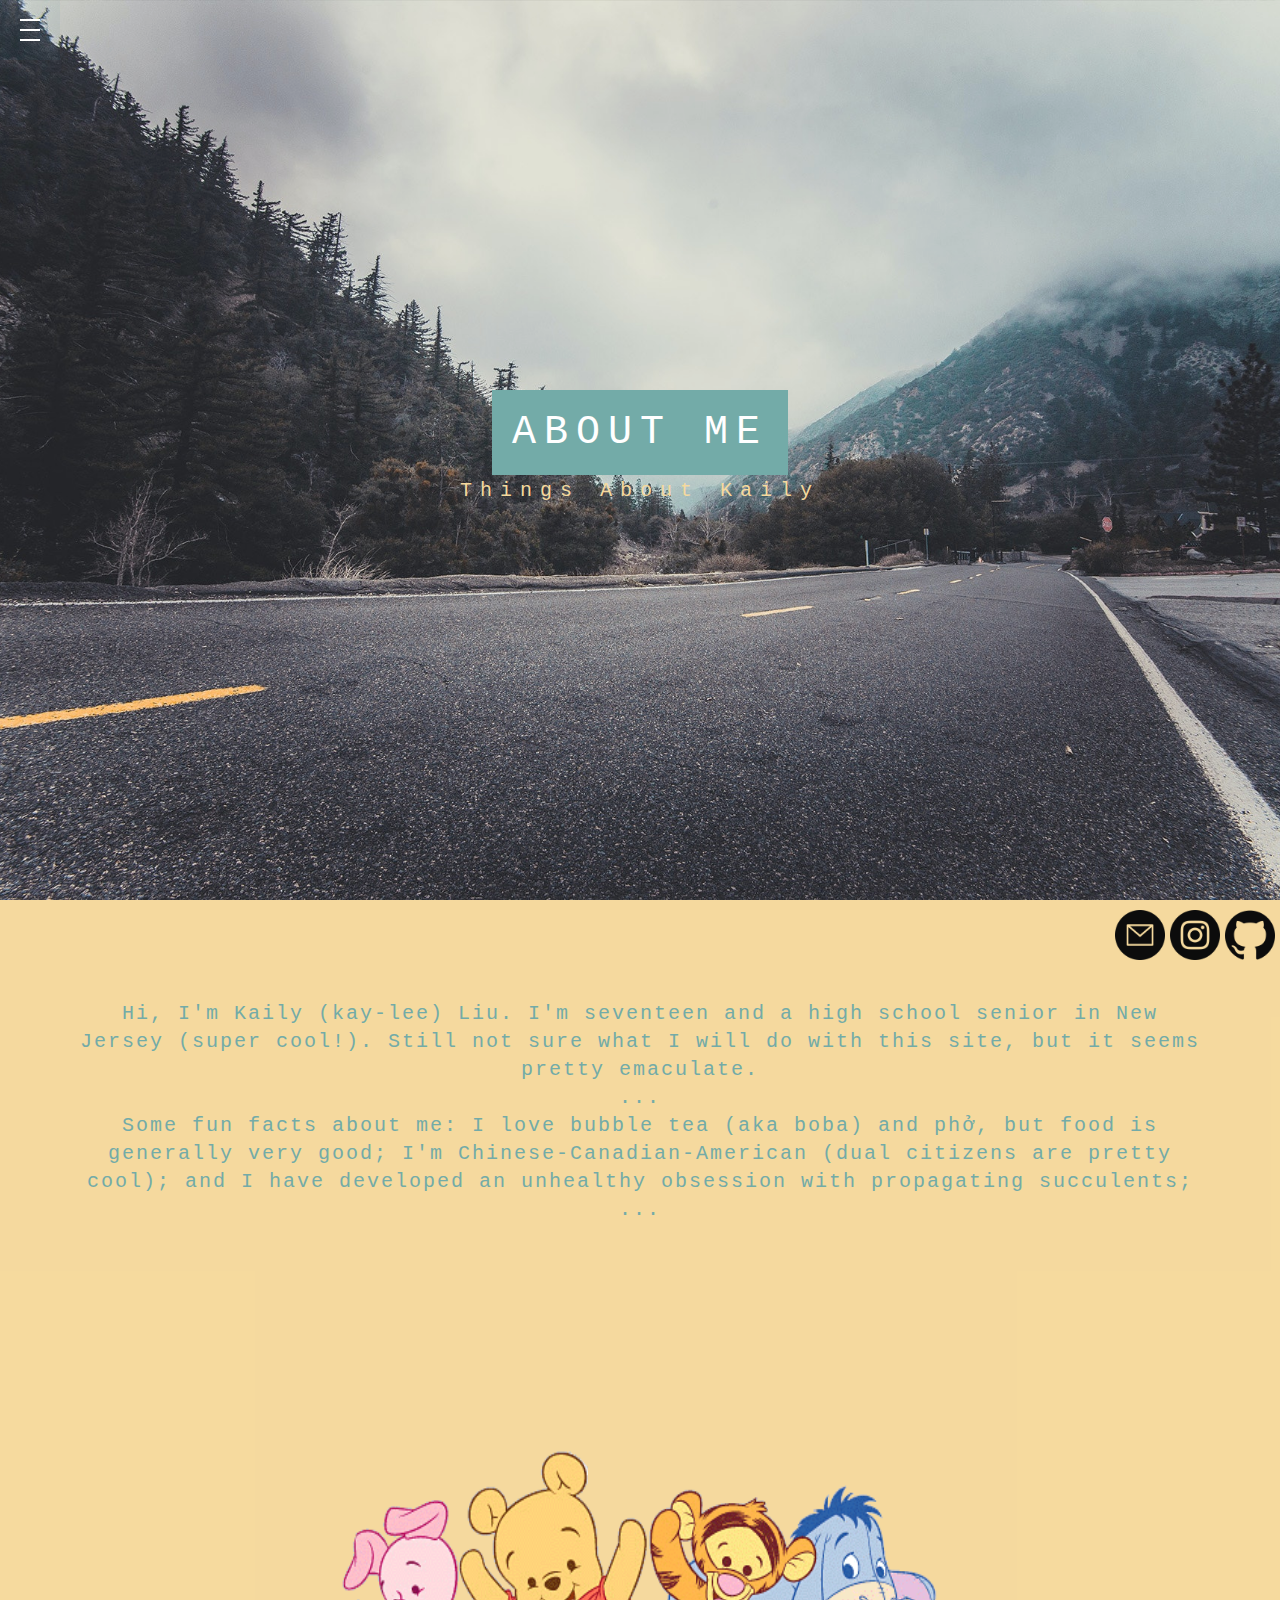
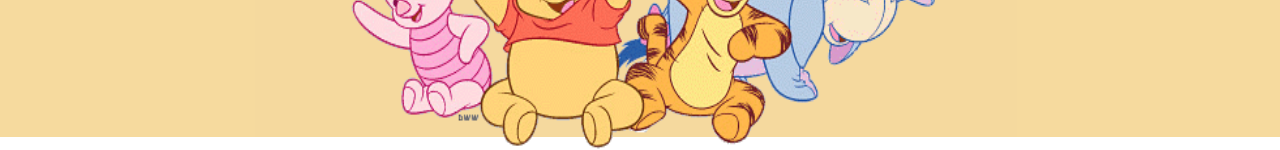
<file: aboutme.html>
<!DOCTYPE html>
<html lang="en" dir="ltr">

<head>
    <meta charset="utf-8">
    <title>About Me</title>
    <link rel="stylesheet" href="styleabout.css">
    <link rel="stylesheet" href="menu.css">
</head>
<body>
    <div class="menu-wrap">
        <input type="checkbox" class = "toggler">
        <div class="hamburger"><div></div></div>
        <div class="menu">
            <div>
                <div>
                    <ul>
                        <li><a href= "index.html">Home</a></li>    
                        <li><a href= "blog.html">"Blog"</a></li>
                        <li><a href= "aboutme.html">About Me</a></li>
                    </ul>
                </div>
            </div>
        </div>
    </div>
    
    <div class = "pimg1">
        <div class = "title">
            <span class = "border">
                About Me
            </span>
        </div>
        <div class = "ptext">
            Things About Kaily
        </div>
        
    </div>

    <div class = "pimg2">
        <div class = "text">
            <p>
                Hi, I'm Kaily (kay-lee) Liu. I'm seventeen and a high school senior in New Jersey (super cool!). 
            Still not sure what I will do with this site, but it seems pretty emaculate. 
            </p>
            <p>
               ... 
            </p>
            <p>
                Some fun facts about me: 
                I love bubble tea (aka boba) and phở, but food is generally very good;
                I'm Chinese-Canadian-American (dual citizens are pretty cool); 
                and I have developed an unhealthy obsession with propagating succulents; 
            </p>
            <p>
                ... 
             </p>
        </div>  
        <img src=images/winnie-the-pooh-as-a-baby-www.clipartbay.com.gif alt="picture of winnie the pooh characters" style="width:600px;height:300px;" class = "pictureposition">
        <a href = "mailto: kliu279@gmail.com">
            <img src=images/email.png alt="send email" style="width:50px;height:50px;" class = "position3">
        </a>
        <a href="http://www.instagram.com/_kailyliu">
            <img src=images/instagram-sketched.png alt="link to instagram" style="width:50px;height:50px;" class = "position2">
        </a>
        <a href = "https://github.com/kailyl">
            <img src=images/github.png alt="link to github" style="width:50px;height:50px;" class = "position">
        </a> 
        
    </div>
</body>
</html>
</file>
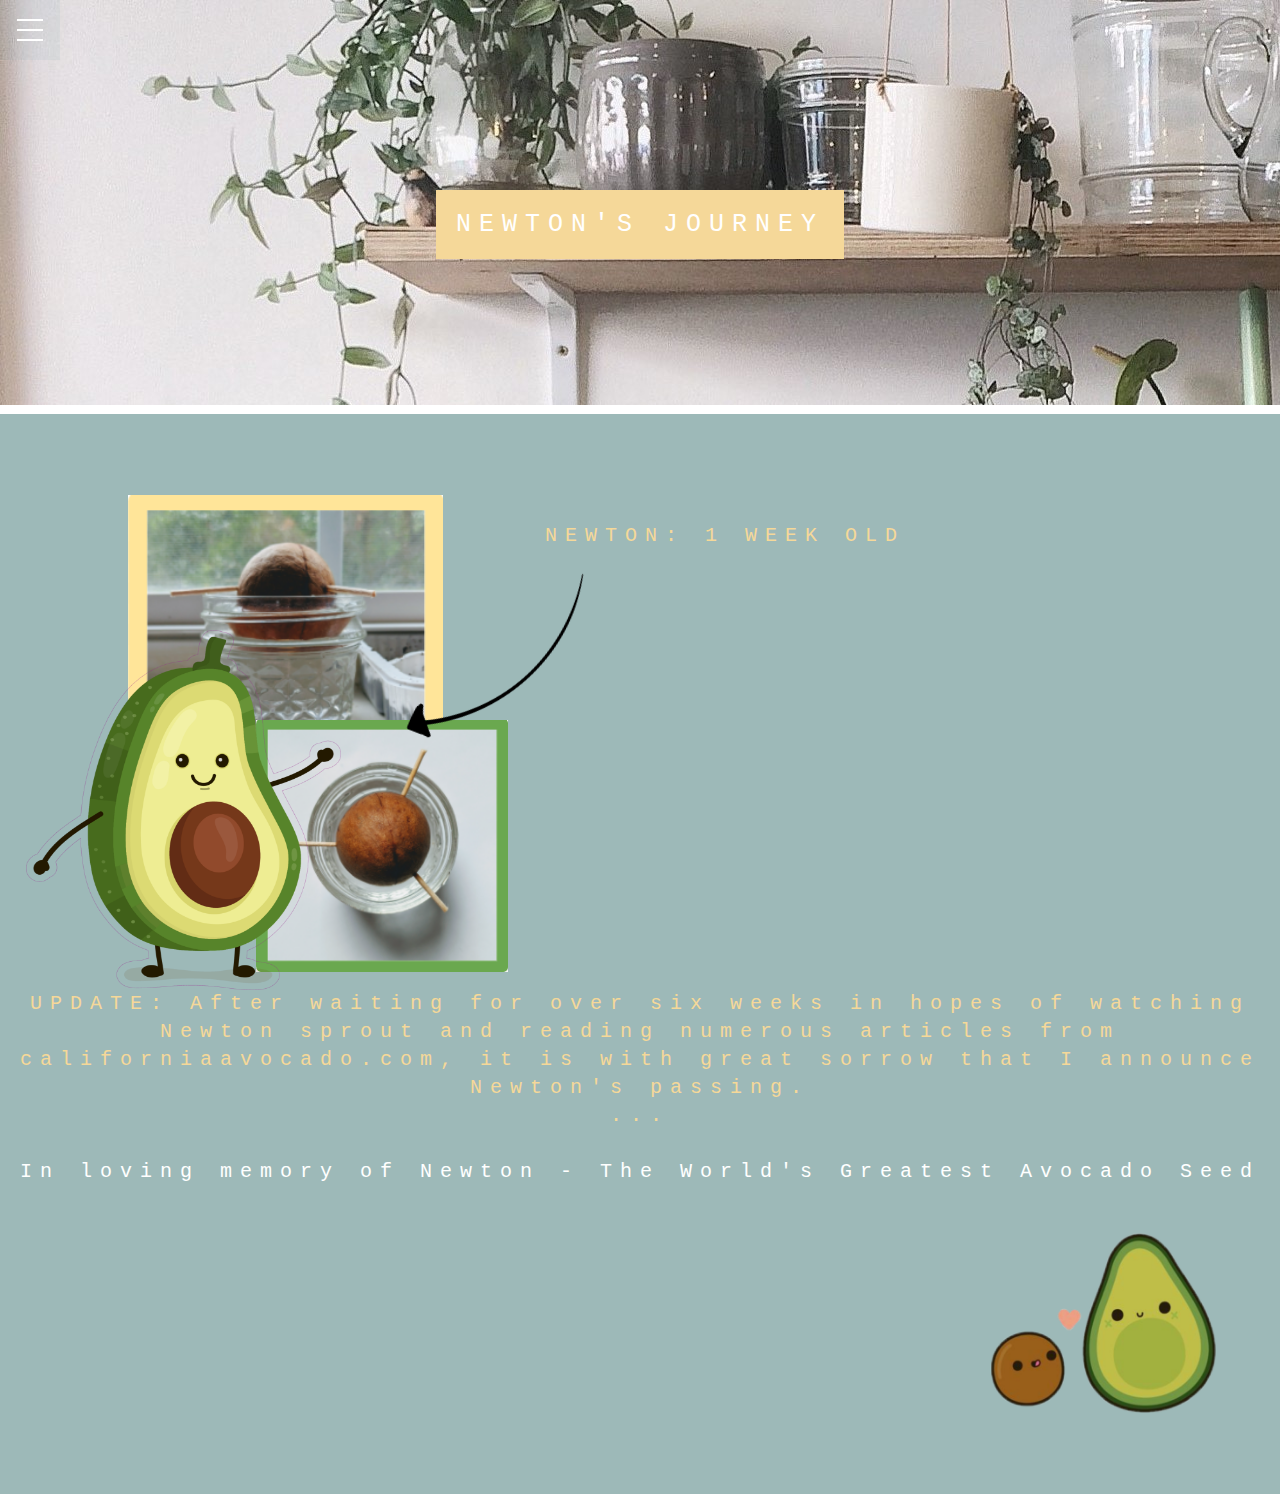
<file: newton.html>
<!DOCTYPE html>
<html lang="en" dir="ltr">

<head>
    <meta charset="utf-8">
    <title>The Unnamed Website</title>
    <link rel="stylesheet" href="menu.css">
    <link rel="stylesheet" href="stylenewton.css">
    
</head>
<body>
    <div class="menu-wrap">
        <input type="checkbox" class = "toggler">
        <div class="hamburger"><div></div></div>
        <div class="menu">
            <div>
                <div>
                    <ul>
                        <li><a href= "index.html">Home</a></li>    
                        <li><a href= "blog.html">"Blog"</a></li>
                        <li><a href= "aboutme.html">About Me</a></li>
                    </ul>
                </div>
            </div>
        </div>
    </div>

    <div class = "pimg1">
        <div class = "title">
            <span class = "border">
            Newton's Journey
            </span>
        </div>
        <img src=images/cuteclipart.png alt="avocado clipart" style="width:25vmin;height:20vmin;" class = "position4">
    </div>

    <div class = "pimg3">
    </div>

    <div class = "pimg2">
        <img src=images/avocado1.PNG alt="image of Newton as an avocado pit" style="width:35vmin;height:35vmin;" class = "position">
        <img src=images/avocado2.PNG alt="image of Newton as an avocado pit" style="width:28vmin;height:28vmin;" class = "position2">
        <img src=images/funclipart.png alt="avocado clipart" style="width:35vmin;height:40vmin;" class = "position3">
        <img src=images/arrow.png alt="arrow clipart" style="width:25vmin;height:25vmin;" class = "position5">

        <div class = "ptext">
            Newton: 1 week old
        </div>
        <div class = "text2">
            <p> UPDATE: After waiting for over six weeks in hopes of watching Newton 
                sprout and reading numerous articles from californiaavocado.com, it 
                is with great sorrow that I announce Newton's passing. 
            </p>
            <p>
               ... 
            </p>
        <div class = "text3">
            In loving memory of Newton - The World's Greatest Avocado Seed
        </div>    
        </div>
    </div>
</body>
</file>
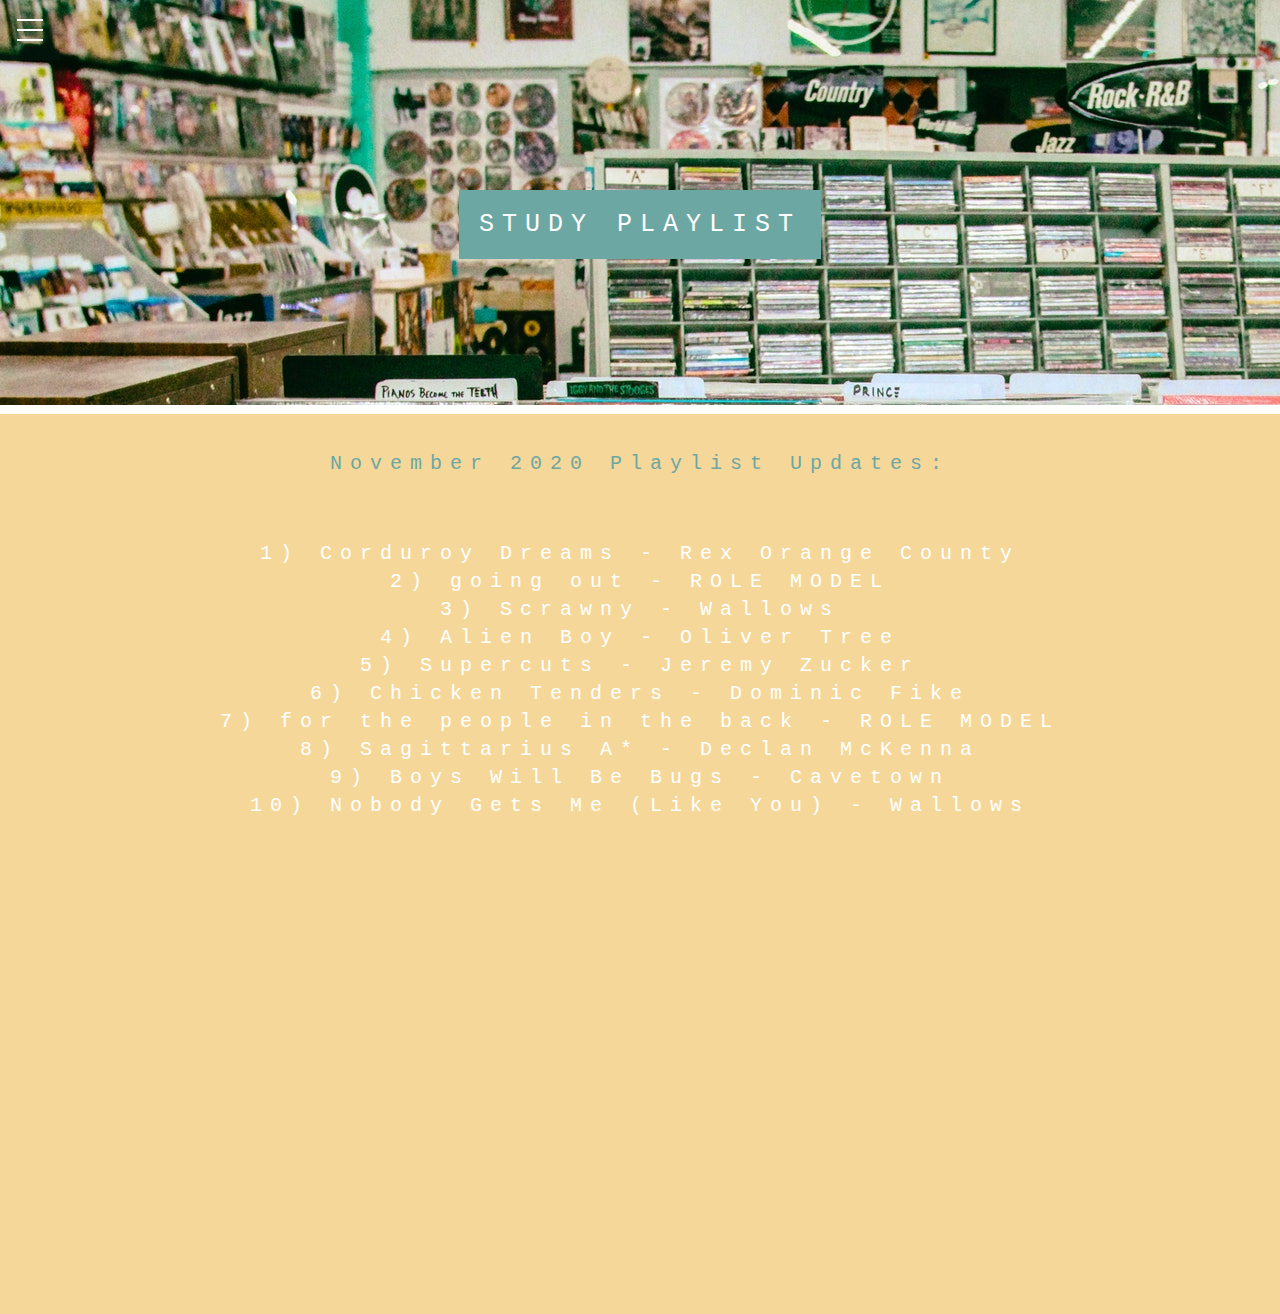
<file: songs.html>
<!DOCTYPE html>
<html lang="en" dir="ltr">

<head>
    <meta charset="utf-8">
    <title>The Unnamed Website</title>
    <link rel="stylesheet" href="menu.css">
    <link rel="stylesheet" href="stylesongs.css">
    
</head>
<body>
    <div class="menu-wrap">
        <input type="checkbox" class = "toggler">
        <div class="hamburger"><div></div></div>
        <div class="menu">
            <div>
                <div>
                    <ul>
                        <li><a href= "index.html">Home</a></li>    
                        <li><a href= "blog.html">"Blog"</a></li>
                        <li><a href= "aboutme.html">About Me</a></li>
                    </ul>
                </div>
            </div>
        </div>
    </div>

    <div class = "pimg1">
        <div class = "title">
            <span class = "border">
            Study Playlist
            </span>
        </div>
    </div>  

    <div class = "pimg3">
    </div>

    <div class = "pimg2">
        <div class = "ptext">
            November 2020 Playlist Updates:
        </div>
        <div class = "subtext">
            <p>1) Corduroy Dreams - Rex Orange County </p>
            <p>2) going out - ROLE MODEL</p>
            <p>3) Scrawny - Wallows </p>
            <p>4) Alien Boy - Oliver Tree </p>
            <p>5) Supercuts - Jeremy Zucker</p>
            <p>6) Chicken Tenders - Dominic Fike</p>
            <p>7) for the people in the back - ROLE MODEL</p>
            <p>8) Sagittarius A* - Declan McKenna </p>
            <p>9) Boys Will Be Bugs - Cavetown</p>
            <p>10) Nobody Gets Me (Like You) - Wallows</p>
        </div>
       
    </div>
</body>
</file>
<file: styleabout.css>
:root {
    --primary-color: rgba(13, 110, 139, 0.05);
    --overlay-color: rgba(24, 39, 51, 0.85);
    --menu-speed: 0.75s;
}

* {
    box-sizing: border-box;
    margin: 0;
    padding: 0;
}

body, html{
    height: 100%;
    font-size: 20px;
    font-family: "Lucida Console", Monaco, monospace;
    color:#666;
    line-height: 1.4;
}

.pimg1,.pimg2,.pimg3 {
    position: relative;
    opacity: 0.95;
    background-position: center;
    background-size: cover;
    background-repeat: no-repeat;
    background-attachment: scroll;
}

.pimg1{
    background-image:url("images/roadpicture.jpg");
    min-height: 100%;
}

.pimg2{
    background-color:rgb(245, 216, 153);
    min-height: 93%;
}

.title{
    position: absolute;
    top: 45%;
    width: 100%;
    text-align: center;
    color: #fff;
    font-size: 40px;
    letter-spacing: 8px;
    text-transform: uppercase;
}

.showcase {
    background-color: var(--primary-color);
    color: #fff;
    height: 100vh;
    position: relative;
}

.title .border{
    color: #fff;
    background-color: rgb(108, 167, 164);
    padding: 20px;
}

.ptext{
    position: absolute;
    top: 53%;
    width: 100%;
    text-align: center;
    color: rgb(245, 216, 153);
    font-size: 20px;
    letter-spacing: 8px;
}

.text{
    position: absolute;
    top: 100px;
    width: 100%;
    text-align: center;
    font-size: 20px;
    letter-spacing: 2px;
    color: rgb(108, 167, 164);
}

.position{
    position:absolute;
    top: 10px;
    right: 5px;
}

.position2{
    position:absolute;
    top: 10px;
    right: 60px;
}

.position3{
    position:absolute;
    right: 115px;
    top: 10px;
}

.pictureposition{
    position: relative;
    top: 550px;
    display:block;
    margin-left:auto;
    margin-right:auto;
    width:400px;
    z-index: -1;
}

p{
    margin-right: 75px;
    margin-left: 75px;
}

img {
    max-width: 100%;
    height: auto;
  }

@media(max-width: 600px){
    .pimg1, .pimg2, .pimg3 {
        background-attachment: scroll; 
    }
}
</file>
<file: menu.css>
.menu-wrap {
    position: fixed;
    top: 0;
    left: 0;
    z-index: 1;
}

.menu-wrap .toggler {
    position: absolute;
    top: 0;
    left: 0;
    z-index: 2;
    cursor: pointer;
    width: 50px;
    height: 50px;
    opacity: 0;
}

.menu-wrap .hamburger {
    position: absolute;
    top: 0;
    left: 0;
    z-index: 1;
    width: 60px;
    height: 60px;
    padding: 1rem;
    background: var(--primary-color);
    display: flex;
    align-items: center;
    justify-content: center;
}

.menu-wrap .hamburger > div {
    position: relative;
    flex: none;
    width: 100%;
    height: 2px;
    background-color: #fff;
    display: flex;
    align-items: center;
    justify-content: center;
    transition: all 0.4s ease;
}

.menu-wrap .hamburger > div:before,
.menu-wrap .hamburger > div:after {
    content: '';
    position: absolute;
    z-index: 1;
    top: -10px;
    width: 100%;
    height: 2px;
    background: inherit;
}

.menu-wrap .hamburger > div:after {
    top: 10px;
}

.menu-wrap .toggler:checked + .hamburger > div {
    transform: rotate(135deg);
}

.menu-wrap .toggler:checked + .hamburger > div:before,
.menu-wrap .toggler:checked + .hamburger > div:after {
    top: 0;
    transform: rotate(90deg);
}

.menu-wrap .toggler:checked:hover + .hamburger > div {
    transform: rotate(225deg);
}

.menu-wrap .toggler:checked ~ .menu {
    visibility: visible;
}

.menu-wrap .toggler:checked ~ .menu > div {
    transform: scale(1);
    transition-duration: var(--menu-speed);
}

.menu-wrap .toggler:checked ~ .menu > div > div {
    opacity: 1;
    transition: opacity 0.4s ease 0.4s;
}

.menu-wrap .menu {
    position: fixed;
    top: 0;
    left: 0;
    width: 100%;
    height: 100%;
    visibility: hidden;
    overflow: hidden;
    display: flex;
    align-items: center;
    justify-content: center;
}

.menu-wrap .menu > div {
    background: var(--overlay-color);
    border-radius: 50%;
    width: 200vw;
    height: 200vw;
    display: flex;
    flex: none;
    align-items: center;
    justify-content: center;
    transform: scale(0);
    transition: all 0.4s ease;
}

.menu-wrap .menu > div > div {
    text-align: center;
    max-width: 90 vw;
    max-height: 100 vh;
    opacity: 0;
    transition: opacity 0.4s ease;
}

.menu-wrap .menu > div > div > ul > li {
    list-style: none;
    color: #fff;
    font-size: 1.5rem;
    padding: 1rem;
}

.menu-wrap .menu > div > div > ul > li > a {
    color: inherit;
    text-decoration: none;
    transition: color 0.4s ease;
}
</file>
<file: stylenewton.css>
:root {
    --primary-color: rgba(13, 110, 139, 0.05);
    --overlay-color: rgba(24, 39, 51, 0.85);
    --pale-blue: rgb(157, 185, 184);
    --yellow: rgb(245, 216, 153);
    --menu-speed: 0.75s;
}

* {
    box-sizing: border-box;
    margin: 0;
    padding: 0;
}

body, html{
    height: 100%;
    font-size: 17px;
    font-family: "Lucida Console", Monaco, monospace;
    color:#666;
    line-height: 1.4;
}

.ptext{
    position: absolute;
    top: 58%;
    left: 45vmin;
    width: 50%;
    text-align: center;
    color: var(--yellow);
    font-size: 20px;
    letter-spacing: 8px;
    text-transform: uppercase;
}

.text2{
    position: absolute;
    top: 110%;
    width: 100%;
    text-align: center;
    color: var(--yellow);
    font-size: 20px;
    letter-spacing: 8px;
}


.text3{
    position: absolute;
    top: 120%;
    width: 100%;
    text-align: center;
    color: white;
    font-size: 20px;
    letter-spacing: 8px;
}

.pimg1 .pimg2 .pimg3{
    position: relative;
    opacity: 0.95;
    background-position: center;
    background-size: cover;
    background-repeat: no-repeat;
    background-attachment: scroll;
}

.pimg1{
    background-image:url("images/plantes.jpg");
    min-height: 45%;
}

.pimg3{
    background-color: white;
    min-height: 1%;
}

.pimg2{
    background-color: var(--pale-blue);
    min-height: 120%;
}

.title{
    position: absolute;
    top: 23%;
    width: 100%;
    text-align: center;
    color: #000000;
    font-size: 25px;
    letter-spacing: 8px;
    text-transform: uppercase;
}

.title .border{
    color: #fff;
    background-color: var(--yellow);
    padding: 20px;
}

.position{
    position:absolute;
    top: 55%;
    left: 10vw;
}

.position2{
    position:absolute;
    top: 80%;
    left: 20vw;
}

.position3{
    position:absolute;
    top: 70%;
    left: 2vw;
}

.position4{
    position:absolute;
    transform:scaleX(-1);
    top: 137%;
    right: 5vw;
}

.position5{
    position:absolute;
    transform:rotate(200deg);
    top: 60%;
    left: 30vw;
}
</file>
<file: stylesongs.css>
:root {
    --primary-color: rgba(13, 110, 139, 0.05);
    --overlay-color: rgba(24, 39, 51, 0.85);
    --pale-blue: rgb(157, 185, 184);
    --yellow: rgb(245, 216, 153);
    --blue: rgb(108, 167, 164);
    --menu-speed: 0.75s;
}

* {
    box-sizing: border-box;
    margin: 0;
    padding: 0;
}

body, html{
    height: 100%;
    font-size: 17px;
    font-family: "Lucida Console", Monaco, monospace;
    color:#666;
    line-height: 1.4;
}

.ptext{
    position: absolute;
    top: 50%;
    width: 100%;
    text-align: center;
    color: var(--blue);
    font-size: 20px;
    letter-spacing: 8px;
}

.subtext{
    position: absolute;
    top: 60%;
    width: 100%;
    text-align: center;
    color: white;
    font-size: 20px;
    letter-spacing: 8px;
}

.pimg1 .pimg2 .pimg3{
    position: relative;
    opacity: 0.95;
    background-position: center;
    background-size: cover;
    background-repeat: no-repeat;
    background-attachment: scroll;
}

.pimg1{
    background-image:url("images/vier.jpg");
    min-height: 45%;
}

.pimg3{
    background-color: white;
    min-height: 1%;
}

.pimg2{
    background-color: var(--yellow);
    min-height: 100%;
}

.title{
    position: absolute;
    top: 23%;
    width: 100%;
    text-align: center;
    color: #000000;
    font-size: 25px;
    letter-spacing: 8px;
    text-transform: uppercase;
}

.title .border{
    color: #fff;
    background-color: var(--blue);
    padding: 20px;
}
</file>
